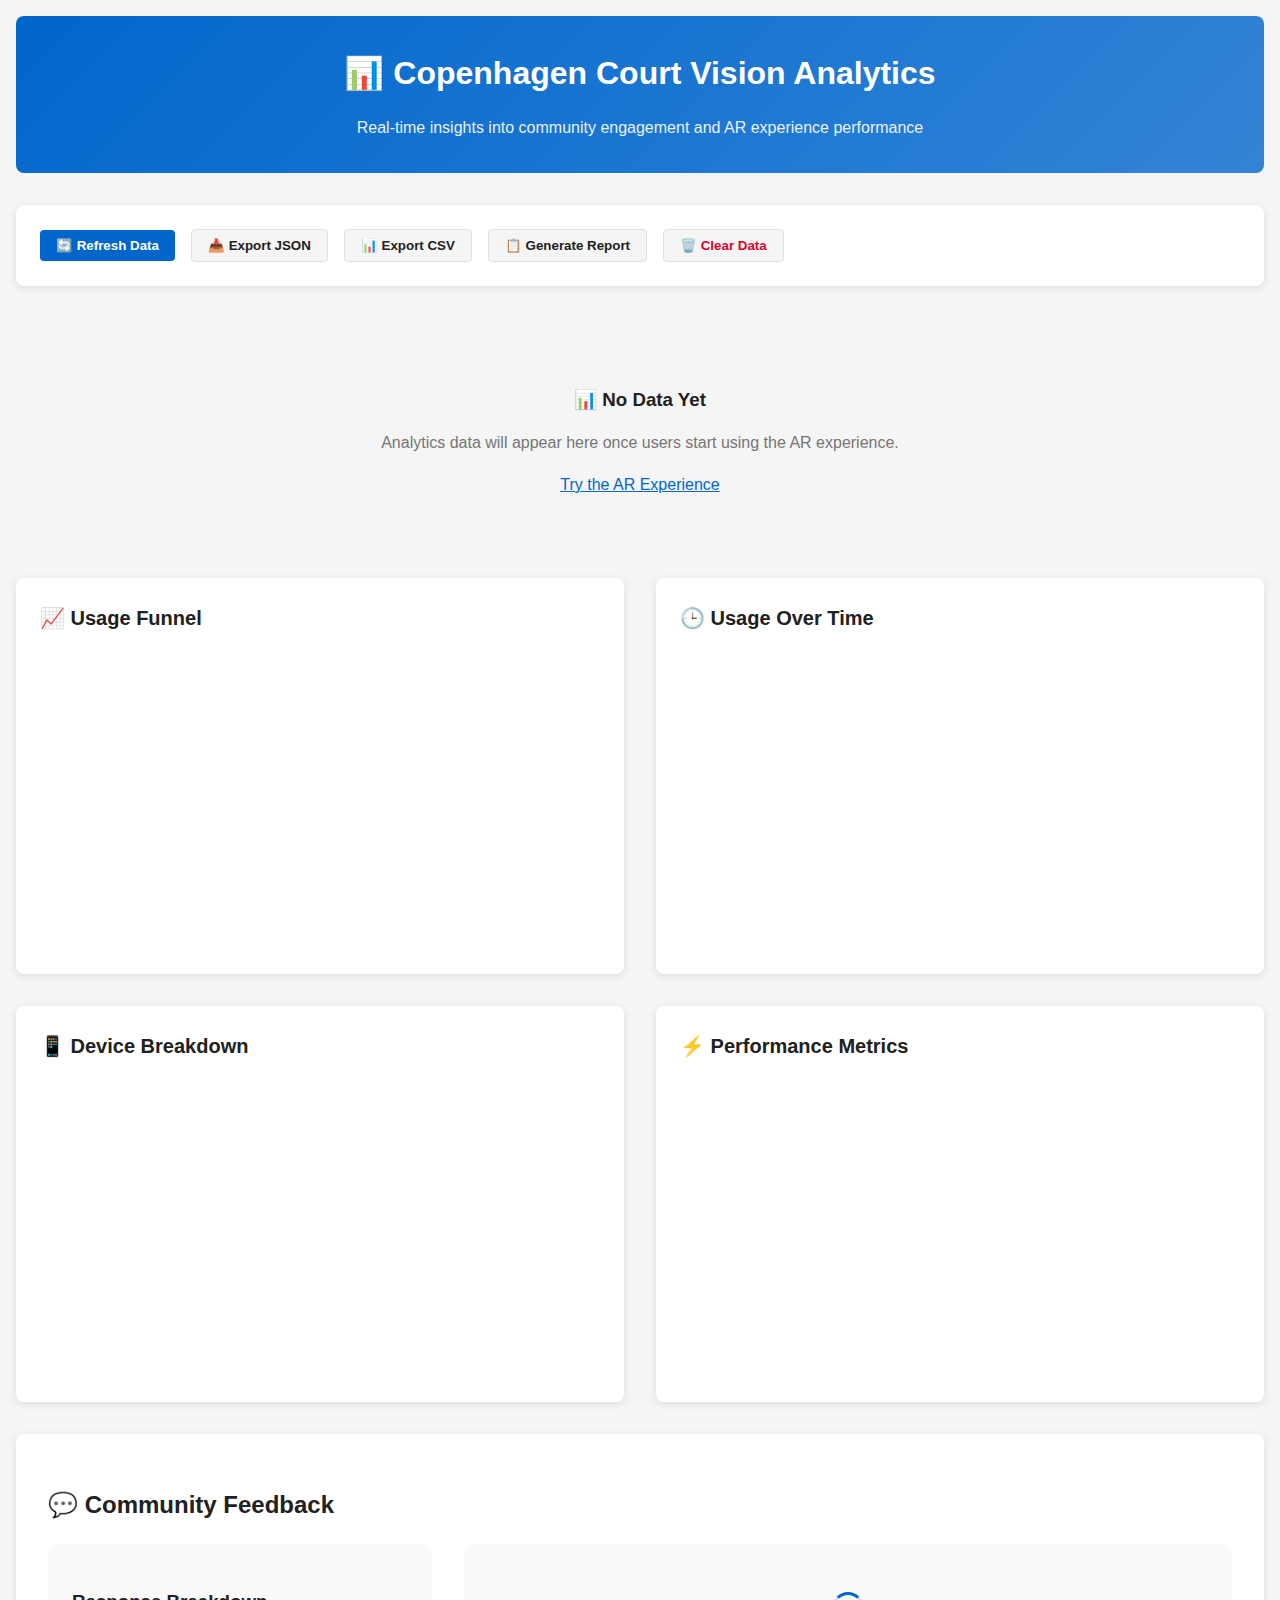
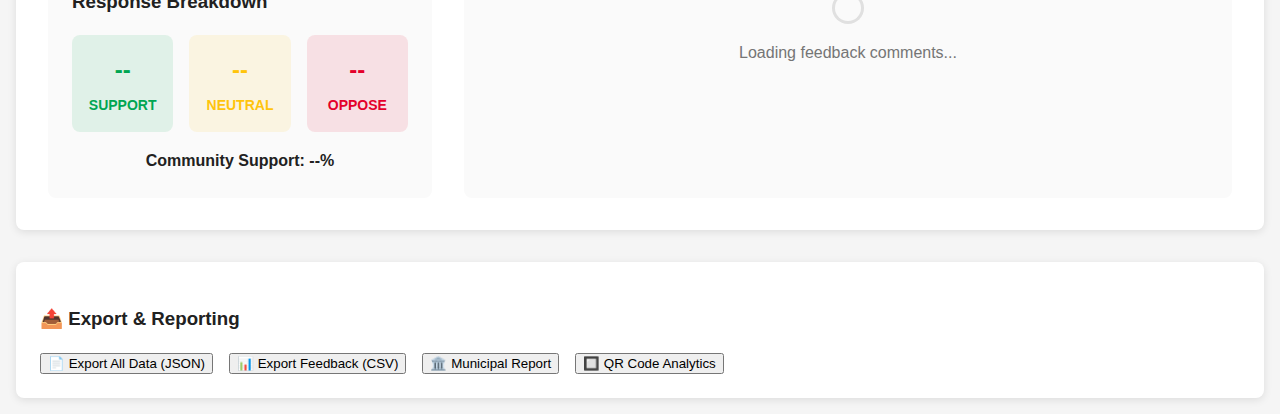
<file: tools/debug_dashboard.html>
<!DOCTYPE html>
<html lang="en">
<head>
    <meta charset="UTF-8">
    <meta name="viewport" content="width=device-width, initial-scale=1.0">
    <title>Analytics Dashboard - Copenhagen Court Vision</title>
    <meta name="description" content="Real-time analytics and feedback dashboard for Copenhagen Court Vision">
    
    <!-- Chart.js for visualizations -->
    <script src="https://cdn.jsdelivr.net/npm/chart.js"></script>
    
    <style>
        :root {
            --primary-color: #0066CC;
            --primary-dark: #004499;
            --success-color: #00A652;
            --warning-color: #FFC40C;
            --error-color: #E4002B;
            --text-primary: #212121;
            --text-secondary: #757575;
            --background: #FFFFFF;
            --background-secondary: #F5F5F5;
            --background-tertiary: #FAFAFA;
            --border: #E0E0E0;
            --border-radius: 8px;
            --spacing: 16px;
            --shadow: 0 2px 8px rgba(0,0,0,0.1);
            --shadow-lg: 0 4px 16px rgba(0,0,0,0.15);
        }
        
        * {
            box-sizing: border-box;
        }
        
        body {
            font-family: -apple-system, BlinkMacSystemFont, 'Segoe UI', Roboto, sans-serif;
            margin: 0;
            padding: 0;
            background: var(--background-secondary);
            color: var(--text-primary);
            line-height: 1.6;
        }
        
        .dashboard {
            max-width: 1400px;
            margin: 0 auto;
            padding: var(--spacing);
        }
        
        .header {
            background: linear-gradient(135deg, var(--primary-color), #3384D6);
            color: white;
            padding: calc(var(--spacing) * 2);
            border-radius: var(--border-radius);
            margin-bottom: calc(var(--spacing) * 2);
            text-align: center;
        }
        
        .header h1 {
            margin: 0 0 var(--spacing) 0;
            font-size: 2rem;
        }
        
        .header p {
            margin: 0;
            opacity: 0.9;
        }
        
        .controls {
            background: white;
            padding: calc(var(--spacing) * 1.5);
            border-radius: var(--border-radius);
            box-shadow: var(--shadow);
            margin-bottom: calc(var(--spacing) * 2);
            display: flex;
            gap: var(--spacing);
            align-items: center;
            flex-wrap: wrap;
        }
        
        .controls button {
            background: var(--primary-color);
            color: white;
            border: none;
            padding: calc(var(--spacing) / 2) var(--spacing);
            border-radius: calc(var(--border-radius) / 2);
            cursor: pointer;
            font-weight: 600;
            transition: background 0.2s;
        }
        
        .controls button:hover {
            background: var(--primary-dark);
        }
        
        .controls button.secondary {
            background: var(--background-secondary);
            color: var(--text-primary);
            border: 1px solid var(--border);
        }
        
        .controls button.secondary:hover {
            background: var(--border);
        }
        
        .stats-grid {
            display: grid;
            grid-template-columns: repeat(auto-fit, minmax(250px, 1fr));
            gap: calc(var(--spacing) * 1.5);
            margin-bottom: calc(var(--spacing) * 2);
        }
        
        .stat-card {
            background: white;
            padding: calc(var(--spacing) * 1.5);
            border-radius: var(--border-radius);
            box-shadow: var(--shadow);
            text-align: center;
            transition: transform 0.2s, box-shadow 0.2s;
        }
        
        .stat-card:hover {
            transform: translateY(-2px);
            box-shadow: var(--shadow-lg);
        }
        
        .stat-icon {
            font-size: 2rem;
            margin-bottom: var(--spacing);
        }
        
        .stat-number {
            font-size: 2.5rem;
            font-weight: 700;
            color: var(--primary-color);
            margin-bottom: calc(var(--spacing) / 2);
        }
        
        .stat-label {
            color: var(--text-secondary);
            font-weight: 600;
            text-transform: uppercase;
            font-size: 0.875rem;
            letter-spacing: 0.5px;
        }
        
        .stat-change {
            font-size: 0.875rem;
            margin-top: calc(var(--spacing) / 2);
        }
        
        .stat-change.positive {
            color: var(--success-color);
        }
        
        .stat-change.negative {
            color: var(--error-color);
        }
        
        .charts-grid {
            display: grid;
            grid-template-columns: repeat(auto-fit, minmax(400px, 1fr));
            gap: calc(var(--spacing) * 2);
            margin-bottom: calc(var(--spacing) * 2);
        }
        
        .chart-card {
            background: white;
            padding: calc(var(--spacing) * 1.5);
            border-radius: var(--border-radius);
            box-shadow: var(--shadow);
        }
        
        .chart-title {
            font-size: 1.25rem;
            font-weight: 700;
            margin-bottom: var(--spacing);
            color: var(--text-primary);
        }
        
        .chart-container {
            position: relative;
            height: 300px;
        }
        
        .feedback-section {
            background: white;
            padding: calc(var(--spacing) * 2);
            border-radius: var(--border-radius);
            box-shadow: var(--shadow);
            margin-bottom: calc(var(--spacing) * 2);
        }
        
        .feedback-grid {
            display: grid;
            grid-template-columns: 1fr 2fr;
            gap: calc(var(--spacing) * 2);
            margin-top: var(--spacing);
        }
        
        .feedback-summary {
            background: var(--background-tertiary);
            padding: calc(var(--spacing) * 1.5);
            border-radius: var(--border-radius);
        }
        
        .feedback-breakdown {
            display: flex;
            gap: var(--spacing);
            margin: var(--spacing) 0;
        }
        
        .feedback-item {
            flex: 1;
            text-align: center;
            padding: var(--spacing);
            border-radius: var(--border-radius);
        }
        
        .feedback-item.yes {
            background: rgba(0, 166, 82, 0.1);
            color: var(--success-color);
        }
        
        .feedback-item.no {
            background: rgba(228, 0, 43, 0.1);
            color: var(--error-color);
        }
        
        .feedback-item.neutral {
            background: rgba(255, 196, 12, 0.1);
            color: var(--warning-color);
        }
        
        .feedback-number {
            font-size: 1.5rem;
            font-weight: 700;
            margin-bottom: calc(var(--spacing) / 4);
        }
        
        .feedback-label {
            font-size: 0.875rem;
            text-transform: uppercase;
            font-weight: 600;
        }
        
        .feedback-comments {
            max-height: 300px;
            overflow-y: auto;
            background: var(--background-tertiary);
            padding: var(--spacing);
            border-radius: var(--border-radius);
        }
        
        .comment-item {
            background: white;
            padding: var(--spacing);
            border-radius: calc(var(--border-radius) / 2);
            margin-bottom: var(--spacing);
            border-left: 4px solid var(--primary-color);
        }
        
        .comment-meta {
            display: flex;
            justify-content: space-between;
            align-items: center;
            margin-bottom: calc(var(--spacing) / 2);
            font-size: 0.875rem;
            color: var(--text-secondary);
        }
        
        .comment-vote {
            padding: 2px 6px;
            border-radius: 12px;
            font-size: 0.75rem;
            font-weight: 600;
            text-transform: uppercase;
        }
        
        .comment-vote.yes {
            background: var(--success-color);
            color: white;
        }
        
        .comment-vote.no {
            background: var(--error-color);
            color: white;
        }
        
        .comment-vote.neutral {
            background: var(--warning-color);
            color: white;
        }
        
        .comment-text {
            color: var(--text-primary);
        }
        
        .export-section {
            background: white;
            padding: calc(var(--spacing) * 1.5);
            border-radius: var(--border-radius);
            box-shadow: var(--shadow);
        }
        
        .export-buttons {
            display: flex;
            gap: var(--spacing);
            flex-wrap: wrap;
        }
        
        .loading {
            text-align: center;
            padding: calc(var(--spacing) * 2);
            color: var(--text-secondary);
        }
        
        .spinner {
            width: 32px;
            height: 32px;
            border: 3px solid var(--border);
            border-top: 3px solid var(--primary-color);
            border-radius: 50%;
            animation: spin 1s linear infinite;
            margin: 0 auto var(--spacing) auto;
        }
        
        @keyframes spin {
            0% { transform: rotate(0deg); }
            100% { transform: rotate(360deg); }
        }
        
        .empty-state {
            text-align: center;
            padding: calc(var(--spacing) * 3);
            color: var(--text-secondary);
        }
        
        .empty-state h3 {
            margin-bottom: var(--spacing);
            color: var(--text-primary);
        }
        
        @media (max-width: 768px) {
            .controls {
                flex-direction: column;
                align-items: stretch;
            }
            
            .controls button {
                width: 100%;
            }
            
            .feedback-grid {
                grid-template-columns: 1fr;
            }
            
            .charts-grid {
                grid-template-columns: 1fr;
            }
            
            .export-buttons {
                flex-direction: column;
            }
        }
    </style>
</head>
<body>
    <div class="dashboard">
        <div class="header">
            <h1>📊 Copenhagen Court Vision Analytics</h1>
            <p>Real-time insights into community engagement and AR experience performance</p>
        </div>
        
        <div class="controls">
            <button onclick="refreshData()">🔄 Refresh Data</button>
            <button onclick="exportData('json')" class="secondary">📥 Export JSON</button>
            <button onclick="exportData('csv')" class="secondary">📊 Export CSV</button>
            <button onclick="generateReport()" class="secondary">📋 Generate Report</button>
            <button onclick="clearAllData()" class="secondary" style="color: var(--error-color);">🗑️ Clear Data</button>
            <span id="last-update" style="margin-left: auto; color: var(--text-secondary); font-size: 0.875rem;"></span>
        </div>
        
        <div class="stats-grid" id="stats-grid">
            <div class="stat-card">
                <div class="stat-icon">👥</div>
                <div class="stat-number" id="total-sessions">--</div>
                <div class="stat-label">Total Sessions</div>
                <div class="stat-change" id="sessions-change"></div>
            </div>
            
            <div class="stat-card">
                <div class="stat-icon">✅</div>
                <div class="stat-number" id="success-rate">--%</div>
                <div class="stat-label">Success Rate</div>
                <div class="stat-change" id="success-change"></div>
            </div>
            
            <div class="stat-card">
                <div class="stat-icon">💬</div>
                <div class="stat-number" id="feedback-count">--</div>
                <div class="stat-label">Feedback Received</div>
                <div class="stat-change" id="feedback-change"></div>
            </div>
            
            <div class="stat-card">
                <div class="stat-icon">📱</div>
                <div class="stat-number" id="mobile-percentage">--%</div>
                <div class="stat-label">Mobile Users</div>
                <div class="stat-change" id="mobile-change"></div>
            </div>
        </div>
        
        <div class="charts-grid">
            <div class="chart-card">
                <div class="chart-title">📈 Usage Funnel</div>
                <div class="chart-container">
                    <canvas id="funnel-chart"></canvas>
                </div>
            </div>
            
            <div class="chart-card">
                <div class="chart-title">🕒 Usage Over Time</div>
                <div class="chart-container">
                    <canvas id="timeline-chart"></canvas>
                </div>
            </div>
            
            <div class="chart-card">
                <div class="chart-title">📱 Device Breakdown</div>
                <div class="chart-container">
                    <canvas id="device-chart"></canvas>
                </div>
            </div>
            
            <div class="chart-card">
                <div class="chart-title">⚡ Performance Metrics</div>
                <div class="chart-container">
                    <canvas id="performance-chart"></canvas>
                </div>
            </div>
        </div>
        
        <div class="feedback-section">
            <h2>💬 Community Feedback</h2>
            <div class="feedback-grid">
                <div class="feedback-summary">
                    <h3>Response Breakdown</h3>
                    <div class="feedback-breakdown">
                        <div class="feedback-item yes">
                            <div class="feedback-number" id="yes-votes">--</div>
                            <div class="feedback-label">Support</div>
                        </div>
                        <div class="feedback-item neutral">
                            <div class="feedback-number" id="neutral-votes">--</div>
                            <div class="feedback-label">Neutral</div>
                        </div>
                        <div class="feedback-item no">
                            <div class="feedback-number" id="no-votes">--</div>
                            <div class="feedback-label">Oppose</div>
                        </div>
                    </div>
                    <div style="text-align: center; margin-top: var(--spacing);">
                        <strong>Community Support: <span id="support-percentage">--%</span></strong>
                    </div>
                </div>
                
                <div class="feedback-comments" id="feedback-comments">
                    <div class="loading">
                        <div class="spinner"></div>
                        <p>Loading feedback comments...</p>
                    </div>
                </div>
            </div>
        </div>
        
        <div class="export-section">
            <h3>📤 Export & Reporting</h3>
            <div class="export-buttons">
                <button onclick="exportData('json')">📄 Export All Data (JSON)</button>
                <button onclick="exportData('csv')">📊 Export Feedback (CSV)</button>
                <button onclick="generateMunicipalReport()">🏛️ Municipal Report</button>
                <button onclick="exportQRAnalytics()">🔲 QR Code Analytics</button>
            </div>
        </div>
    </div>
    
    <script src="../js/utils.js"></script>
    <script src="../js/analytics.js"></script>
    
    <script>
        let dashboardData = null;
        let charts = {};
        
        // Initialize dashboard
        document.addEventListener('DOMContentLoaded', async () => {
            console.log('📊 Initializing Analytics Dashboard...');
            
            try {
                await loadAnalyticsData();
                initializeCharts();
                setupAutoRefresh();
                
                console.log('✅ Dashboard initialized successfully');
            } catch (error) {
                console.error('❌ Failed to initialize dashboard:', error);
                showError('Failed to load analytics data');
            }
        });
        
        async function loadAnalyticsData() {
            try {
                // Try to load analytics from localStorage
                const analytics = new AnalyticsTracker();
                dashboardData = await analytics.getDashboardData();
                
                updateDashboard();
                updateLastRefresh();
                
            } catch (error) {
                console.error('Failed to load analytics:', error);
                showEmptyState();
            }
        }
        
        function updateDashboard() {
            if (!dashboardData) return;
            
            // Update stats cards
            updateStatsCards();
            
            // Update charts
            updateCharts();
            
            // Update feedback section
            updateFeedbackSection();
        }
        
        function updateStatsCards() {
            const { overview, funnel, feedback, devices } = dashboardData;
            
            // Total sessions
            document.getElementById('total-sessions').textContent = overview.totalSessions || 0;
            
            // Success rate
            const successRate = overview.successRate || 0;
            document.getElementById('success-rate').textContent = Math.round(successRate) + '%';
            
            // Feedback count
            document.getElementById('feedback-count').textContent = feedback.total || 0;
            
            // Mobile percentage
            const mobileTotal = devices.mobile.mobile + devices.mobile.desktop;
            const mobilePercentage = mobileTotal > 0 ? Math.round((devices.mobile.mobile / mobileTotal) * 100) : 0;
            document.getElementById('mobile-percentage').textContent = mobilePercentage + '%';
        }
        
        function updateCharts() {
            updateFunnelChart();
            updateTimelineChart();
            updateDeviceChart();
            updatePerformanceChart();
        }
        
        function updateFunnelChart() {
            const ctx = document.getElementById('funnel-chart').getContext('2d');
            const { funnel } = dashboardData;
            
            if (charts.funnel) {
                charts.funnel.destroy();
            }
            
            charts.funnel = new Chart(ctx, {
                type: 'bar',
                data: {
                    labels: ['Sessions', 'Camera Started', 'Markers Detected', 'Calibration Complete', 'Feedback Submitted'],
                    datasets: [{
                        label: 'Users',
                        data: [
                            funnel.sessions || 0,
                            funnel.cameraStarted || 0,
                            funnel.markersDetected || 0,
                            funnel.calibrationComplete || 0,
                            funnel.feedbackSubmitted || 0
                        ],
                        backgroundColor: [
                            '#0066CC',
                            '#3384D6',
                            '#00A652',
                            '#FFC40C',
                            '#E4002B'
                        ]
                    }]
                },
                options: {
                    responsive: true,
                    maintainAspectRatio: false,
                    plugins: {
                        legend: {
                            display: false
                        }
                    },
                    scales: {
                        y: {
                            beginAtZero: true,
                            ticks: {
                                stepSize: 1
                            }
                        }
                    }
                }
            });
        }
        
        function updateTimelineChart() {
            const ctx = document.getElementById('timeline-chart').getContext('2d');
            
            // Generate sample timeline data (in real implementation, this would come from actual events)
            const timelineData = generateTimelineData();
            
            if (charts.timeline) {
                charts.timeline.destroy();
            }
            
            charts.timeline = new Chart(ctx, {
                type: 'line',
                data: {
                    labels: timelineData.labels,
                    datasets: [{
                        label: 'Sessions',
                        data: timelineData.sessions,
                        borderColor: '#0066CC',
                        backgroundColor: 'rgba(0, 102, 204, 0.1)',
                        tension: 0.4
                    }, {
                        label: 'Successful Calibrations',
                        data: timelineData.calibrations,
                        borderColor: '#00A652',
                        backgroundColor: 'rgba(0, 166, 82, 0.1)',
                        tension: 0.4
                    }]
                },
                options: {
                    responsive: true,
                    maintainAspectRatio: false,
                    interaction: {
                        intersect: false,
                    },
                    scales: {
                        y: {
                            beginAtZero: true,
                            ticks: {
                                stepSize: 1
                            }
                        }
                    }
                }
            });
        }
        
        function updateDeviceChart() {
            const ctx = document.getElementById('device-chart').getContext('2d');
            const { devices } = dashboardData;
            
            const browserData = Object.entries(devices.browsers || {});
            
            if (charts.device) {
                charts.device.destroy();
            }
            
            charts.device = new Chart(ctx, {
                type: 'doughnut',
                data: {
                    labels: browserData.map(([browser]) => browser),
                    datasets: [{
                        data: browserData.map(([, count]) => count),
                        backgroundColor: [
                            '#0066CC',
                            '#00A652',
                            '#FFC40C',
                            '#E4002B',
                            '#6B7280'
                        ]
                    }]
                },
                options: {
                    responsive: true,
                    maintainAspectRatio: false,
                    plugins: {
                        legend: {
                            position: 'bottom'
                        }
                    }
                }
            });
        }
        
        function updatePerformanceChart() {
            const ctx = document.getElementById('performance-chart').getContext('2d');
            const { performance } = dashboardData;
            
            // Create sample performance data
            const performanceData = {
                labels: ['Load Time', 'Calibration Time', 'Model Load', 'QR Detection'],
                data: [3.2, 8.5, 2.1, 1.8] // Sample data in seconds
            };
            
            if (charts.performance) {
                charts.performance.destroy();
            }
            
            charts.performance = new Chart(ctx, {
                type: 'radar',
                data: {
                    labels: performanceData.labels,
                    datasets: [{
                        label: 'Average Time (seconds)',
                        data: performanceData.data,
                        borderColor: '#0066CC',
                        backgroundColor: 'rgba(0, 102, 204, 0.2)',
                        pointBackgroundColor: '#0066CC'
                    }]
                },
                options: {
                    responsive: true,
                    maintainAspectRatio: false,
                    scales: {
                        r: {
                            beginAtZero: true,
                            max: 10
                        }
                    }
                }
            });
        }
        
        function updateFeedbackSection() {
            const { feedback } = dashboardData;
            
            // Update vote counts
            document.getElementById('yes-votes').textContent = feedback.yes || 0;
            document.getElementById('neutral-votes').textContent = feedback.neutral || 0;
            document.getElementById('no-votes').textContent = feedback.no || 0;
            
            // Update support percentage
            const total = (feedback.yes || 0) + (feedback.neutral || 0) + (feedback.no || 0);
            const supportPercentage = total > 0 ? Math.round(((feedback.yes || 0) / total) * 100) : 0;
            document.getElementById('support-percentage').textContent = supportPercentage + '%';
            
            // Update comments
            updateFeedbackComments();
        }
        
        function updateFeedbackComments() {
            const commentsContainer = document.getElementById('feedback-comments');
            
            try {
                const analytics = new AnalyticsTracker();
                const allFeedback = analytics.getStoredFeedback();
                const commentsWithText = allFeedback.filter(fb => fb.comment && fb.comment.trim());
                
                if (commentsWithText.length === 0) {
                    commentsContainer.innerHTML = `
                        <div class="empty-state">
                            <h3>No Comments Yet</h3>
                            <p>Comments from users will appear here as they submit feedback.</p>
                        </div>
                    `;
                    return;
                }
                
                const commentsHTML = commentsWithText
                    .sort((a, b) => b.timestamp - a.timestamp)
                    .slice(0, 10) // Show last 10 comments
                    .map(feedback => `
                        <div class="comment-item">
                            <div class="comment-meta">
                                <span class="comment-vote ${feedback.vote}">${feedback.vote}</span>
                                <span>${new Date(feedback.timestamp).toLocaleDateString()}</span>
                            </div>
                            <div class="comment-text">${escapeHtml(feedback.comment)}</div>
                        </div>
                    `).join('');
                
                commentsContainer.innerHTML = commentsHTML;
                
            } catch (error) {
                console.error('Failed to load comments:', error);
                commentsContainer.innerHTML = `
                    <div class="empty-state">
                        <h3>Error Loading Comments</h3>
                        <p>Unable to load feedback comments.</p>
                    </div>
                `;
            }
        }
        
        function generateTimelineData() {
            // Generate sample data for the last 7 days
            const days = [];
            const sessions = [];
            const calibrations = [];
            
            for (let i = 6; i >= 0; i--) {
                const date = new Date();
                date.setDate(date.getDate() - i);
                days.push(date.toLocaleDateString('en-US', { weekday: 'short' }));
                
                // Sample data - in real implementation, this would be from actual analytics
                sessions.push(Math.floor(Math.random() * 20) + 5);
                calibrations.push(Math.floor(Math.random() * 15) + 2);
            }
            
            return {
                labels: days,
                sessions: sessions,
                calibrations: calibrations
            };
        }
        
        function initializeCharts() {
            // Charts will be initialized when data is loaded
            console.log('🎨 Chart containers ready');
        }
        
        function refreshData() {
            console.log('🔄 Refreshing dashboard data...');
            loadAnalyticsData();
        }
        
        function updateLastRefresh() {
            const now = new Date();
            document.getElementById('last-update').textContent = 
                `Last updated: ${now.toLocaleTimeString()}`;
        }
        
        function setupAutoRefresh() {
            // Auto-refresh every 30 seconds
            setInterval(() => {
                refreshData();
            }, 30000);
        }
        
        function exportData(format) {
            try {
                const analytics = new AnalyticsTracker();
                analytics.exportData(format);
                
                console.log(`📤 Exported data in ${format} format`);
            } catch (error) {
                console.error('Export failed:', error);
                alert('Failed to export data');
            }
        }
        
        function generateReport() {
            try {
                const analytics = new AnalyticsTracker();
                analytics.generateReport().then(report => {
                    const reportText = Object.values(report).join('\n\n');
                    
                    const blob = new Blob([reportText], { type: 'text/plain' });
                    const url = URL.createObjectURL(blob);
                    const a = document.createElement('a');
                    a.href = url;
                    a.download = 'copenhagen-court-vision-report.txt';
                    a.click();
                    URL.revokeObjectURL(url);
                    
                    console.log('📋 Generated analytics report');
                });
            } catch (error) {
                console.error('Report generation failed:', error);
                alert('Failed to generate report');
            }
        }
        
        function generateMunicipalReport() {
            try {
                const analytics = new AnalyticsTracker();
                const feedbackSystem = new FeedbackSystem();
                const report = feedbackSystem.generateMunicipalReport();
                
                const blob = new Blob([JSON.stringify(report, null, 2)], { 
                    type: 'application/json' 
                });
                const url = URL.createObjectURL(blob);
                const a = document.createElement('a');
                a.href = url;
                a.download = 'copenhagen-municipal-report.json';
                a.click();
                URL.revokeObjectURL(url);
                
                console.log('🏛️ Generated municipal report');
            } catch (error) {
                console.error('Municipal report generation failed:', error);
                alert('Failed to generate municipal report');
            }
        }
        
        function exportQRAnalytics() {
            try {
                const analytics = new AnalyticsTracker();
                const events = analytics.getStoredEvents();
                const qrEvents = events.filter(e => e.eventType === 'qr_marker_detected');
                
                const qrData = {
                    summary: {
                        totalScans: qrEvents.length,
                        uniqueSessions: new Set(qrEvents.map(e => e.sessionId)).size,
                        byMarker: qrEvents.reduce((acc, e) => {
                            const marker = e.data.markerId || 'unknown';
                            acc[marker] = (acc[marker] || 0) + 1;
                            return acc;
                        }, {})
                    },
                    events: qrEvents
                };
                
                const blob = new Blob([JSON.stringify(qrData, null, 2)], { 
                    type: 'application/json' 
                });
                const url = URL.createObjectURL(blob);
                const a = document.createElement('a');
                a.href = url;
                a.download = 'qr-code-analytics.json';
                a.click();
                URL.revokeObjectURL(url);
                
                console.log('🔲 Exported QR code analytics');
            } catch (error) {
                console.error('QR analytics export failed:', error);
                alert('Failed to export QR analytics');
            }
        }
        
        function clearAllData() {
            if (!confirm('Are you sure you want to clear all analytics data? This cannot be undone.')) {
                return;
            }
            
            try {
                const analytics = new AnalyticsTracker();
                analytics.clearAllData();
                
                const feedbackSystem = new FeedbackSystem();
                feedbackSystem.clearAllFeedback();
                
                // Refresh dashboard
                location.reload();
                
                console.log('🗑️ All data cleared');
            } catch (error) {
                console.error('Data clearing failed:', error);
                alert('Failed to clear data');
            }
        }
        
        function showError(message) {
            const statsGrid = document.getElementById('stats-grid');
            statsGrid.innerHTML = `
                <div class="empty-state" style="grid-column: 1 / -1;">
                    <h3>⚠️ Error</h3>
                    <p>${message}</p>
                    <button onclick="refreshData()">Try Again</button>
                </div>
            `;
        }
        
        function showEmptyState() {
            const statsGrid = document.getElementById('stats-grid');
            statsGrid.innerHTML = `
                <div class="empty-state" style="grid-column: 1 / -1;">
                    <h3>📊 No Data Yet</h3>
                    <p>Analytics data will appear here once users start using the AR experience.</p>
                    <a href="../ar-experience.html" style="color: var(--primary-color);">Try the AR Experience</a>
                </div>
            `;
        }
        
        function escapeHtml(text) {
            const div = document.createElement('div');
            div.textContent = text;
            return div.innerHTML;
        }
        
        console.log('📊 Analytics Dashboard loaded');
    </script>
</body>
</html>
</file>
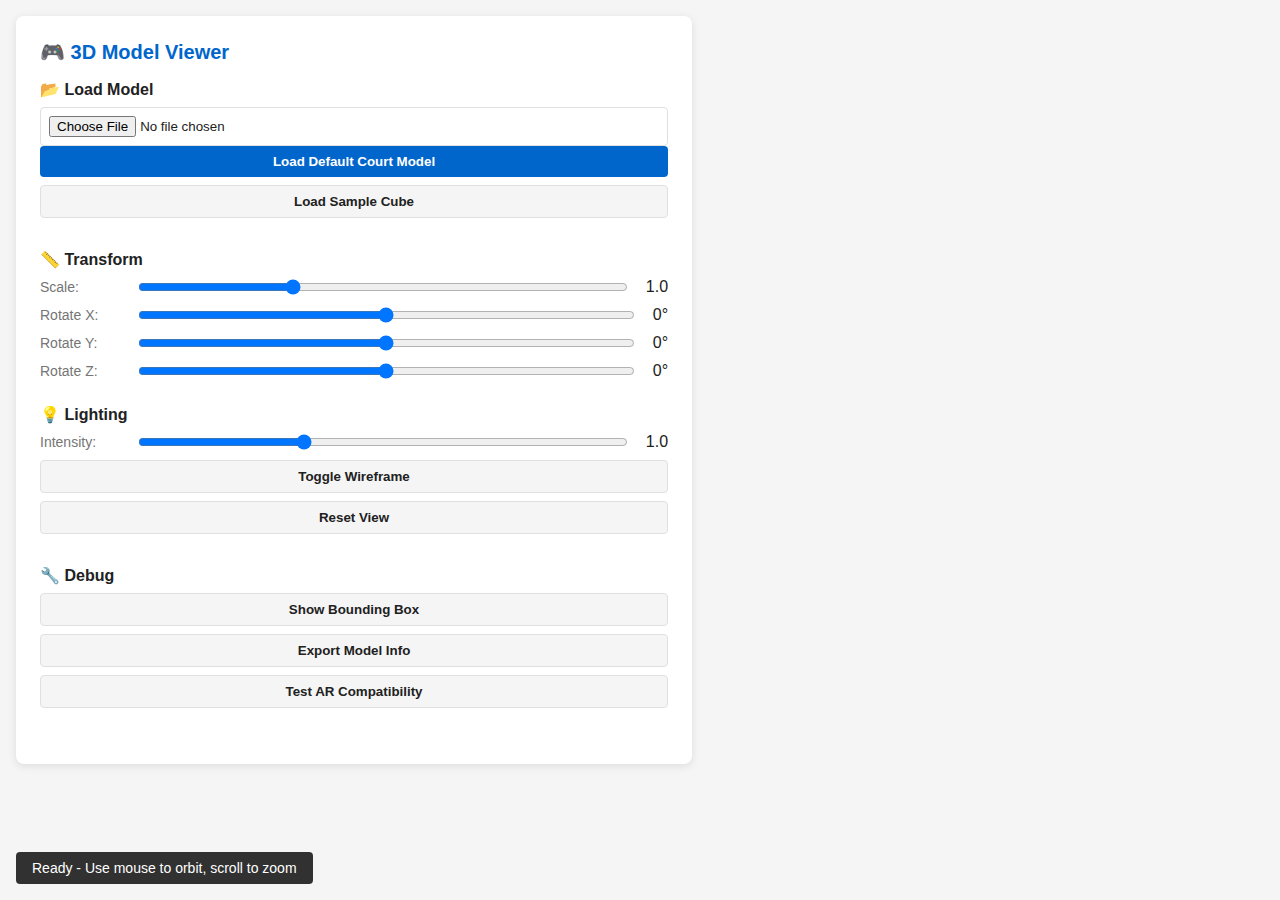
<file: tools/model_viewer.html>
<!DOCTYPE html>
<html lang="en">
<head>
    <meta charset="UTF-8">
    <meta name="viewport" content="width=device-width, initial-scale=1.0">
    <title>3D Model Viewer - Copenhagen Court Vision</title>
    <meta name="description" content="Preview and test your 3D basketball court model">
    
    <!-- Three.js -->
    <script src="https://cdnjs.cloudflare.com/ajax/libs/three.js/r128/three.min.js"></script>
    <script src="https://cdn.jsdelivr.net/npm/three@0.128.0/examples/js/loaders/GLTFLoader.js"></script>
    <script src="https://cdn.jsdelivr.net/npm/three@0.128.0/examples/js/controls/OrbitControls.js"></script>
    
    <style>
        :root {
            --primary-color: #0066CC;
            --primary-dark: #004499;
            --success-color: #00A652;
            --warning-color: #FFC40C;
            --error-color: #E4002B;
            --text-primary: #212121;
            --text-secondary: #757575;
            --background: #FFFFFF;
            --background-secondary: #F5F5F5;
            --border: #E0E0E0;
            --border-radius: 8px;
            --spacing: 16px;
            --shadow: 0 2px 8px rgba(0,0,0,0.1);
        }
        
        * {
            box-sizing: border-box;
        }
        
        body {
            font-family: -apple-system, BlinkMacSystemFont, 'Segoe UI', Roboto, sans-serif;
            margin: 0;
            padding: 0;
            background: var(--background-secondary);
            color: var(--text-primary);
            overflow: hidden;
        }
        
        .viewer-container {
            width: 100vw;
            height: 100vh;
            position: relative;
        }
        
        #model-canvas {
            width: 100%;
            height: 100%;
            display: block;
            cursor: grab;
        }
        
        #model-canvas:active {
            cursor: grabbing;
        }
        
        .controls-panel {
            position: absolute;
            top: var(--spacing);
            left: var(--spacing);
            background: white;
            padding: calc(var(--spacing) * 1.5);
            border-radius: var(--border-radius);
            box-shadow: var(--shadow);
            min-width: 300px;
            max-height: calc(100vh - 2 * var(--spacing));
            overflow-y: auto;
        }
        
        .controls-panel h2 {
            margin: 0 0 var(--spacing) 0;
            color: var(--primary-color);
            font-size: 1.25rem;
        }
        
        .control-group {
            margin-bottom: calc(var(--spacing) * 1.5);
        }
        
        .control-group h3 {
            margin: 0 0 calc(var(--spacing) / 2) 0;
            color: var(--text-primary);
            font-size: 1rem;
        }
        
        .control-row {
            display: flex;
            gap: var(--spacing);
            align-items: center;
            margin-bottom: calc(var(--spacing) / 2);
        }
        
        label {
            min-width: 80px;
            font-size: 0.875rem;
            color: var(--text-secondary);
        }
        
        input[type="range"] {
            flex: 1;
        }
        
        input[type="file"] {
            width: 100%;
            padding: calc(var(--spacing) / 2);
            border: 1px solid var(--border);
            border-radius: calc(var(--border-radius) / 2);
        }
        
        button {
            background: var(--primary-color);
            color: white;
            border: none;
            padding: calc(var(--spacing) / 2) var(--spacing);
            border-radius: calc(var(--border-radius) / 2);
            cursor: pointer;
            font-weight: 600;
            transition: background 0.2s;
            width: 100%;
            margin-bottom: calc(var(--spacing) / 2);
        }
        
        button:hover {
            background: var(--primary-dark);
        }
        
        button.secondary {
            background: var(--background-secondary);
            color: var(--text-primary);
            border: 1px solid var(--border);
        }
        
        button.secondary:hover {
            background: var(--border);
        }
        
        .info-panel {
            background: var(--background-secondary);
            padding: var(--spacing);
            border-radius: calc(var(--border-radius) / 2);
            font-size: 0.875rem;
            margin-bottom: var(--spacing);
        }
        
        .info-item {
            display: flex;
            justify-content: space-between;
            margin-bottom: calc(var(--spacing) / 4);
        }
        
        .status {
            position: absolute;
            bottom: var(--spacing);
            left: var(--spacing);
            background: rgba(0, 0, 0, 0.8);
            color: white;
            padding: calc(var(--spacing) / 2) var(--spacing);
            border-radius: calc(var(--border-radius) / 2);
            font-size: 0.875rem;
        }
        
        .loading {
            position: absolute;
            top: 50%;
            left: 50%;
            transform: translate(-50%, -50%);
            text-align: center;
            background: white;
            padding: calc(var(--spacing) * 2);
            border-radius: var(--border-radius);
            box-shadow: var(--shadow);
        }
        
        .spinner {
            width: 32px;
            height: 32px;
            border: 3px solid var(--border);
            border-top: 3px solid var(--primary-color);
            border-radius: 50%;
            animation: spin 1s linear infinite;
            margin: 0 auto var(--spacing) auto;
        }
        
        @keyframes spin {
            0% { transform: rotate(0deg); }
            100% { transform: rotate(360deg); }
        }
        
        .error {
            color: var(--error-color);
            background: rgba(228, 0, 43, 0.1);
            padding: var(--spacing);
            border-radius: calc(var(--border-radius) / 2);
            margin-bottom: var(--spacing);
        }
        
        .success {
            color: var(--success-color);
            background: rgba(0, 166, 82, 0.1);
            padding: var(--spacing);
            border-radius: calc(var(--border-radius) / 2);
            margin-bottom: var(--spacing);
        }
        
        @media (max-width: 768px) {
            .controls-panel {
                position: fixed;
                top: auto;
                bottom: var(--spacing);
                left: var(--spacing);
                right: var(--spacing);
                max-height: 40vh;
            }
        }
    </style>
</head>
<body>
    <div class="viewer-container">
        <canvas id="model-canvas"></canvas>
        
        <div class="controls-panel">
            <h2>🎮 3D Model Viewer</h2>
            
            <div class="control-group">
                <h3>📂 Load Model</h3>
                <input type="file" id="model-file" accept=".glb,.gltf,.usdz" />
                <button onclick="loadDefaultModel()">Load Default Court Model</button>
                <button onclick="loadSampleModel()" class="secondary">Load Sample Cube</button>
            </div>
            
            <div id="model-info" class="info-panel" style="display: none;">
                <div class="info-item">
                    <span>File Size:</span>
                    <span id="file-size">--</span>
                </div>
                <div class="info-item">
                    <span>Vertices:</span>
                    <span id="vertex-count">--</span>
                </div>
                <div class="info-item">
                    <span>Faces:</span>
                    <span id="face-count">--</span>
                </div>
                <div class="info-item">
                    <span>Materials:</span>
                    <span id="material-count">--</span>
                </div>
            </div>
            
            <div class="control-group">
                <h3>📏 Transform</h3>
                <div class="control-row">
                    <label>Scale:</label>
                    <input type="range" id="scale-slider" min="0.1" max="3" step="0.1" value="1" />
                    <span id="scale-value">1.0</span>
                </div>
                <div class="control-row">
                    <label>Rotate X:</label>
                    <input type="range" id="rotation-x" min="-180" max="180" step="5" value="0" />
                    <span id="rotation-x-value">0°</span>
                </div>
                <div class="control-row">
                    <label>Rotate Y:</label>
                    <input type="range" id="rotation-y" min="-180" max="180" step="5" value="0" />
                    <span id="rotation-y-value">0°</span>
                </div>
                <div class="control-row">
                    <label>Rotate Z:</label>
                    <input type="range" id="rotation-z" min="-180" max="180" step="5" value="0" />
                    <span id="rotation-z-value">0°</span>
                </div>
            </div>
            
            <div class="control-group">
                <h3>💡 Lighting</h3>
                <div class="control-row">
                    <label>Intensity:</label>
                    <input type="range" id="light-intensity" min="0" max="3" step="0.1" value="1" />
                    <span id="light-value">1.0</span>
                </div>
                <button onclick="toggleWireframe()" class="secondary">Toggle Wireframe</button>
                <button onclick="resetView()" class="secondary">Reset View</button>
            </div>
            
            <div class="control-group">
                <h3>🔧 Debug</h3>
                <button onclick="showBoundingBox()" class="secondary">Show Bounding Box</button>
                <button onclick="exportModelInfo()" class="secondary">Export Model Info</button>
                <button onclick="testARCompatibility()" class="secondary">Test AR Compatibility</button>
            </div>
            
            <div id="messages"></div>
        </div>
        
        <div class="status" id="status">
            Ready - Use mouse to orbit, scroll to zoom
        </div>
        
        <div class="loading" id="loading" style="display: none;">
            <div class="spinner"></div>
            <p>Loading 3D model...</p>
        </div>
    </div>
    
    <script>
        // Three.js scene setup
        let scene, camera, renderer, controls;
        let currentModel = null;
        let directionalLight;
        let wireframeMode = false;
        let boundingBoxHelper = null;
        
        // Initialize 3D viewer
        function initViewer() {
            const canvas = document.getElementById('model-canvas');
            
            // Scene setup
            scene = new THREE.Scene();
            scene.background = new THREE.Color(0xf0f0f0);
            
            // Camera setup
            camera = new THREE.PerspectiveCamera(75, window.innerWidth / window.innerHeight, 0.1, 1000);
            camera.position.set(5, 5, 5);
            
            // Renderer setup
            renderer = new THREE.WebGLRenderer({ canvas: canvas, antialias: true });
            renderer.setSize(window.innerWidth, window.innerHeight);
            renderer.shadowMap.enabled = true;
            renderer.shadowMap.type = THREE.PCFSoftShadowMap;
            
            // Controls setup
            controls = new THREE.OrbitControls(camera, renderer.domElement);
            controls.enableDamping = true;
            controls.dampingFactor = 0.05;
            
            // Lighting setup
            const ambientLight = new THREE.AmbientLight(0xffffff, 0.6);
            scene.add(ambientLight);
            
            directionalLight = new THREE.DirectionalLight(0xffffff, 1);
            directionalLight.position.set(10, 10, 5);
            directionalLight.castShadow = true;
            scene.add(directionalLight);
            
            // Grid helper
            const gridHelper = new THREE.GridHelper(20, 20);
            scene.add(gridHelper);
            
            // Axes helper
            const axesHelper = new THREE.AxesHelper(5);
            scene.add(axesHelper);
            
            // Event listeners
            setupEventListeners();
            
            // Start render loop
            animate();
            
            console.log('🎮 3D Model Viewer initialized');
        }
        
        function setupEventListeners() {
            // File input
            document.getElementById('model-file').addEventListener('change', handleFileSelect);
            
            // Sliders
            document.getElementById('scale-slider').addEventListener('input', updateScale);
            document.getElementById('rotation-x').addEventListener('input', updateRotation);
            document.getElementById('rotation-y').addEventListener('input', updateRotation);
            document.getElementById('rotation-z').addEventListener('input', updateRotation);
            document.getElementById('light-intensity').addEventListener('input', updateLighting);
            
            // Window resize
            window.addEventListener('resize', onWindowResize);
        }
        
        function animate() {
            requestAnimationFrame(animate);
            controls.update();
            renderer.render(scene, camera);
        }
        
        function onWindowResize() {
            camera.aspect = window.innerWidth / window.innerHeight;
            camera.updateProjectionMatrix();
            renderer.setSize(window.innerWidth, window.innerHeight);
        }
        
        // Model loading functions
        function handleFileSelect(event) {
            const file = event.target.files[0];
            if (file) {
                loadModelFromFile(file);
            }
        }
        
        function loadModelFromFile(file) {
            showLoading(true);
            showMessage('Loading model from file...', 'info');
            
            const reader = new FileReader();
            reader.onload = (e) => {
                const arrayBuffer = e.target.result;
                const loader = new THREE.GLTFLoader();
                
                loader.parse(arrayBuffer, '', (gltf) => {
                    addModelToScene(gltf.scene);
                    updateModelInfo(file, gltf);
                    showMessage(`Model loaded successfully: ${file.name}`, 'success');
                    showLoading(false);
                }, (error) => {
                    console.error('Model loading error:', error);
                    showMessage(`Failed to load model: ${error.message}`, 'error');
                    showLoading(false);
                });
            };
            
            reader.readAsArrayBuffer(file);
        }
        
        function loadDefaultModel() {
            showLoading(true);
            showMessage('Loading default court model...', 'info');
            
            const loader = new THREE.GLTFLoader();
            loader.load('../assets/models/sonder_court.glb', (gltf) => {
                addModelToScene(gltf.scene);
                updateModelInfo(null, gltf);
                showMessage('Default court model loaded successfully', 'success');
                showLoading(false);
            }, (progress) => {
                const percent = Math.round((progress.loaded / progress.total) * 100);
                updateStatus(`Loading: ${percent}%`);
            }, (error) => {
                console.error('Default model loading error:', error);
                showMessage('Default model not found. Please load a model file.', 'error');
                showLoading(false);
            });
        }
        
        function loadSampleModel() {
            // Create a simple sample model
            const geometry = new THREE.BoxGeometry(2, 2, 2);
            const material = new THREE.MeshLambertMaterial({ color: 0x0066CC });
            const cube = new THREE.Mesh(geometry, material);
            cube.position.set(0, 1, 0);
            cube.castShadow = true;
            cube.receiveShadow = true;
            
            // Create a sample scene
            const group = new THREE.Group();
            group.add(cube);
            
            // Add a ground plane
            const planeGeometry = new THREE.PlaneGeometry(10, 10);
            const planeMaterial = new THREE.MeshLambertMaterial({ color: 0x8B4513 });
            const plane = new THREE.Mesh(planeGeometry, planeMaterial);
            plane.rotation.x = -Math.PI / 2;
            plane.receiveShadow = true;
            group.add(plane);
            
            addModelToScene(group);
            
            // Mock model info
            updateModelInfo({ name: 'Sample Cube', size: 1024 }, {
                scene: { children: [cube, plane] }
            });
            
            showMessage('Sample model loaded', 'success');
        }
        
        function addModelToScene(model) {
            // Remove existing model
            if (currentModel) {
                scene.remove(currentModel);
            }
            
            // Add new model
            currentModel = model;
            scene.add(currentModel);
            
            // Enable shadows
            currentModel.traverse((child) => {
                if (child.isMesh) {
                    child.castShadow = true;
                    child.receiveShadow = true;
                }
            });
            
            // Center camera on model
            const box = new THREE.Box3().setFromObject(currentModel);
            const center = box.getCenter(new THREE.Vector3());
            const size = box.getSize(new THREE.Vector3());
            
            const maxDim = Math.max(size.x, size.y, size.z);
            const fov = camera.fov * (Math.PI / 180);
            let cameraZ = Math.abs(maxDim / 2 / Math.tan(fov / 2));
            
            camera.position.set(center.x + cameraZ, center.y + cameraZ, center.z + cameraZ);
            controls.target.copy(center);
            
            updateStatus('Model loaded successfully');
        }
        
        // Control functions
        function updateScale() {
            const scale = parseFloat(document.getElementById('scale-slider').value);
            document.getElementById('scale-value').textContent = scale.toFixed(1);
            
            if (currentModel) {
                currentModel.scale.set(scale, scale, scale);
            }
        }
        
        function updateRotation() {
            if (!currentModel) return;
            
            const rotX = parseFloat(document.getElementById('rotation-x').value) * Math.PI / 180;
            const rotY = parseFloat(document.getElementById('rotation-y').value) * Math.PI / 180;
            const rotZ = parseFloat(document.getElementById('rotation-z').value) * Math.PI / 180;
            
            document.getElementById('rotation-x-value').textContent = Math.round(rotX * 180 / Math.PI) + '°';
            document.getElementById('rotation-y-value').textContent = Math.round(rotY * 180 / Math.PI) + '°';
            document.getElementById('rotation-z-value').textContent = Math.round(rotZ * 180 / Math.PI) + '°';
            
            currentModel.rotation.set(rotX, rotY, rotZ);
        }
        
        function updateLighting() {
            const intensity = parseFloat(document.getElementById('light-intensity').value);
            document.getElementById('light-value').textContent = intensity.toFixed(1);
            
            directionalLight.intensity = intensity;
        }
        
        function toggleWireframe() {
            if (!currentModel) return;
            
            wireframeMode = !wireframeMode;
            
            currentModel.traverse((child) => {
                if (child.isMesh && child.material) {
                    if (Array.isArray(child.material)) {
                        child.material.forEach(mat => mat.wireframe = wireframeMode);
                    } else {
                        child.material.wireframe = wireframeMode;
                    }
                }
            });
            
            updateStatus(wireframeMode ? 'Wireframe mode enabled' : 'Wireframe mode disabled');
        }
        
        function showBoundingBox() {
            if (!currentModel) return;
            
            // Remove existing bounding box
            if (boundingBoxHelper) {
                scene.remove(boundingBoxHelper);
                boundingBoxHelper = null;
                updateStatus('Bounding box hidden');
                return;
            }
            
            // Add bounding box
            const box = new THREE.Box3().setFromObject(currentModel);
            boundingBoxHelper = new THREE.Box3Helper(box, 0xff0000);
            scene.add(boundingBoxHelper);
            
            updateStatus('Bounding box shown');
        }
        
        function resetView() {
            // Reset all controls
            document.getElementById('scale-slider').value = 1;
            document.getElementById('rotation-x').value = 0;
            document.getElementById('rotation-y').value = 0;
            document.getElementById('rotation-z').value = 0;
            document.getElementById('light-intensity').value = 1;
            
            // Apply reset values
            updateScale();
            updateRotation();
            updateLighting();
            
            // Reset camera
            if (currentModel) {
                const box = new THREE.Box3().setFromObject(currentModel);
                const center = box.getCenter(new THREE.Vector3());
                const size = box.getSize(new THREE.Vector3());
                
                const maxDim = Math.max(size.x, size.y, size.z);
                const fov = camera.fov * (Math.PI / 180);
                let cameraZ = Math.abs(maxDim / 2 / Math.tan(fov / 2));
                
                camera.position.set(center.x + cameraZ, center.y + cameraZ, center.z + cameraZ);
                controls.target.copy(center);
            }
            
            updateStatus('View reset');
        }
        
        // Info and debug functions
        function updateModelInfo(file, gltf) {
            const infoPanel = document.getElementById('model-info');
            infoPanel.style.display = 'block';
            
            // File size
            const fileSize = file ? formatFileSize(file.size) : 'Unknown';
            document.getElementById('file-size').textContent = fileSize;
            
            // Count vertices and faces
            let vertexCount = 0;
            let faceCount = 0;
            let materialCount = 0;
            
            gltf.scene.traverse((child) => {
                if (child.isMesh) {
                    if (child.geometry) {
                        if (child.geometry.attributes.position) {
                            vertexCount += child.geometry.attributes.position.count;
                        }
                        if (child.geometry.index) {
                            faceCount += child.geometry.index.count / 3;
                        }
                    }
                    if (child.material) {
                        materialCount++;
                    }
                }
            });
            
            document.getElementById('vertex-count').textContent = vertexCount.toLocaleString();
            document.getElementById('face-count').textContent = Math.round(faceCount).toLocaleString();
            document.getElementById('material-count').textContent = materialCount;
        }
        
        function exportModelInfo() {
            if (!currentModel) {
                showMessage('No model loaded', 'error');
                return;
            }
            
            const info = {
                timestamp: new Date().toISOString(),
                modelInfo: {
                    vertices: document.getElementById('vertex-count').textContent,
                    faces: document.getElementById('face-count').textContent,
                    materials: document.getElementById('material-count').textContent,
                    fileSize: document.getElementById('file-size').textContent
                },
                boundingBox: new THREE.Box3().setFromObject(currentModel),
                transform: {
                    position: currentModel.position,
                    rotation: currentModel.rotation,
                    scale: currentModel.scale
                }
            };
            
            const blob = new Blob([JSON.stringify(info, null, 2)], { 
                type: 'application/json' 
            });
            const url = URL.createObjectURL(blob);
            const a = document.createElement('a');
            a.href = url;
            a.download = 'model-info.json';
            a.click();
            URL.revokeObjectURL(url);
            
            showMessage('Model info exported', 'success');
        }
        
        function testARCompatibility() {
            if (!currentModel) {
                showMessage('No model loaded', 'error');
                return;
            }
            
            const issues = [];
            const warnings = [];
            
            // Check file size (from displayed info)
            const fileSizeText = document.getElementById('file-size').textContent;
            if (fileSizeText.includes('MB')) {
                const size = parseFloat(fileSizeText);
                if (size > 30) {
                    issues.push('File size too large for mobile AR (>30MB)');
                } else if (size > 20) {
                    warnings.push('File size may cause performance issues (>20MB)');
                }
            }
            
            // Check vertex count
            const vertexCount = parseInt(document.getElementById('vertex-count').textContent.replace(/,/g, ''));
            if (vertexCount > 100000) {
                issues.push('Very high vertex count may cause performance issues');
            } else if (vertexCount > 50000) {
                warnings.push('High vertex count - consider optimization');
            }
            
            // Check bounding box size
            const box = new THREE.Box3().setFromObject(currentModel);
            const size = box.getSize(new THREE.Vector3());
            const maxDim = Math.max(size.x, size.y, size.z);
            
            if (maxDim > 100) {
                warnings.push('Model is very large - ensure correct scale for AR');
            }
            
            // Generate report
            let report = '🔍 AR Compatibility Report\n\n';
            
            if (issues.length === 0 && warnings.length === 0) {
                report += '✅ Model appears compatible with AR\n';
                report += '• File size: OK\n';
                report += '• Vertex count: OK\n';
                report += '• Scale: Reasonable\n';
            } else {
                if (issues.length > 0) {
                    report += '❌ Issues found:\n';
                    issues.forEach(issue => report += `• ${issue}\n`);
                    report += '\n';
                }
                
                if (warnings.length > 0) {
                    report += '⚠️ Warnings:\n';
                    warnings.forEach(warning => report += `• ${warning}\n`);
                    report += '\n';
                }
            }
            
            report += `\nModel Statistics:
• Vertices: ${document.getElementById('vertex-count').textContent}
• Faces: ${document.getElementById('face-count').textContent}
• Materials: ${document.getElementById('material-count').textContent}
• File Size: ${document.getElementById('file-size').textContent}
• Dimensions: ${size.x.toFixed(2)}m × ${size.y.toFixed(2)}m × ${size.z.toFixed(2)}m`;
            
            alert(report);
        }
        
        // Utility functions
        function showLoading(show) {
            document.getElementById('loading').style.display = show ? 'block' : 'none';
        }
        
        function updateStatus(message) {
            document.getElementById('status').textContent = message;
        }
        
        function showMessage(message, type) {
            const messagesDiv = document.getElementById('messages');
            const messageEl = document.createElement('div');
            messageEl.className = type || 'info';
            messageEl.textContent = message;
            
            messagesDiv.appendChild(messageEl);
            
            // Auto-remove after 5 seconds
            setTimeout(() => {
                if (messageEl.parentNode) {
                    messageEl.parentNode.removeChild(messageEl);
                }
            }, 5000);
        }
        
        function formatFileSize(bytes) {
            if (bytes === 0) return '0 Bytes';
            const k = 1024;
            const sizes = ['Bytes', 'KB', 'MB', 'GB'];
            const i = Math.floor(Math.log(bytes) / Math.log(k));
            return parseFloat((bytes / Math.pow(k, i)).toFixed(2)) + ' ' + sizes[i];
        }
        
        // Initialize when page loads
        document.addEventListener('DOMContentLoaded', () => {
            initViewer();
            console.log('🎮 3D Model Viewer ready');
        });
    </script>
</body>
</html>
</file>
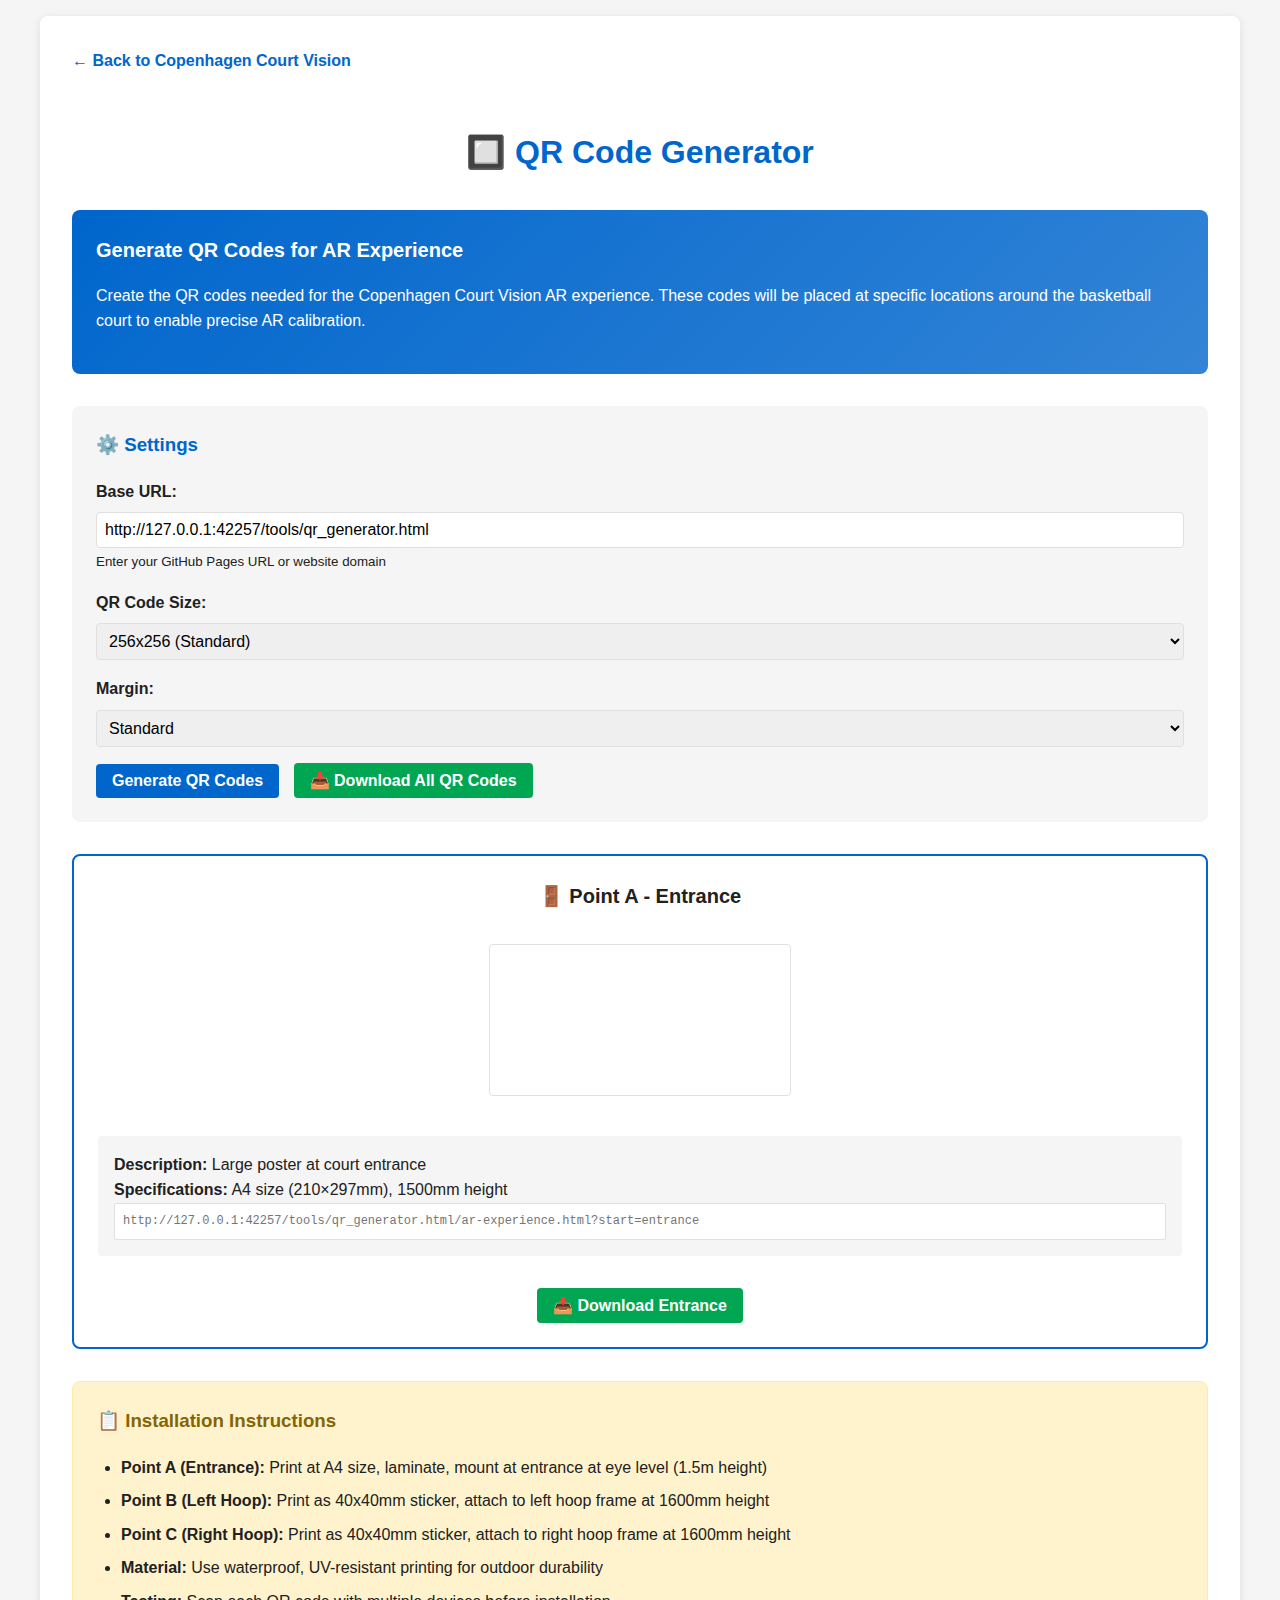
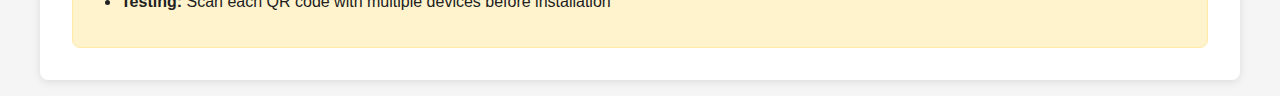
<file: tools/qr_generator.html>
<!DOCTYPE html>
<html lang="en">
<head>
    <meta charset="UTF-8">
    <meta name="viewport" content="width=device-width, initial-scale=1.0">
    <title>QR Code Generator - Copenhagen Court Vision</title>
    <meta name="description" content="Generate QR codes for Copenhagen Court Vision AR experience">
    
    <!-- QR Code Library -->
    <script src="https://cdn.jsdelivr.net/npm/qrcode@1.5.3/build/qrcode.min.js"></script>
    
    <style>
        :root {
            --primary-color: #0066CC;
            --primary-dark: #004499;
            --secondary-color: #E4002B;
            --success-color: #00A652;
            --warning-color: #FFC40C;
            --text-primary: #212121;
            --text-secondary: #757575;
            --background: #FFFFFF;
            --background-secondary: #F5F5F5;
            --border: #E0E0E0;
            --border-radius: 8px;
            --spacing: 16px;
            --shadow: 0 2px 8px rgba(0,0,0,0.1);
        }
        
        * {
            box-sizing: border-box;
        }
        
        body {
            font-family: -apple-system, BlinkMacSystemFont, 'Segoe UI', Roboto, sans-serif;
            margin: 0;
            padding: var(--spacing);
            background: var(--background-secondary);
            color: var(--text-primary);
            line-height: 1.6;
        }
        
        .container {
            max-width: 1200px;
            margin: 0 auto;
            background: var(--background);
            border-radius: var(--border-radius);
            padding: calc(var(--spacing) * 2);
            box-shadow: var(--shadow);
        }
        
        h1 {
            color: var(--primary-color);
            text-align: center;
            margin-bottom: calc(var(--spacing) * 2);
            font-size: 2rem;
        }
        
        .intro {
            background: linear-gradient(135deg, var(--primary-color), #3384D6);
            color: white;
            padding: calc(var(--spacing) * 1.5);
            border-radius: var(--border-radius);
            margin-bottom: calc(var(--spacing) * 2);
        }
        
        .intro h2 {
            margin-top: 0;
            font-size: 1.25rem;
        }
        
        .settings {
            background: var(--background-secondary);
            padding: calc(var(--spacing) * 1.5);
            border-radius: var(--border-radius);
            margin-bottom: calc(var(--spacing) * 2);
        }
        
        .settings h3 {
            margin-top: 0;
            color: var(--primary-color);
        }
        
        .form-group {
            margin-bottom: var(--spacing);
        }
        
        label {
            display: block;
            margin-bottom: calc(var(--spacing) / 2);
            font-weight: 600;
            color: var(--text-primary);
        }
        
        input, select {
            width: 100%;
            padding: calc(var(--spacing) / 2);
            border: 1px solid var(--border);
            border-radius: calc(var(--border-radius) / 2);
            font-size: 1rem;
        }
        
        input:focus, select:focus {
            outline: none;
            border-color: var(--primary-color);
            box-shadow: 0 0 0 2px rgba(0, 102, 204, 0.2);
        }
        
        button {
            background: var(--primary-color);
            color: white;
            border: none;
            padding: calc(var(--spacing) / 2) var(--spacing);
            border-radius: calc(var(--border-radius) / 2);
            cursor: pointer;
            font-size: 1rem;
            font-weight: 600;
            transition: background 0.2s;
        }
        
        button:hover {
            background: var(--primary-dark);
        }
        
        button:disabled {
            background: #ccc;
            cursor: not-allowed;
        }
        
        .qr-grid {
            display: grid;
            grid-template-columns: repeat(auto-fit, minmax(300px, 1fr));
            gap: calc(var(--spacing) * 2);
            margin-top: calc(var(--spacing) * 2);
        }
        
        .qr-card {
            background: var(--background);
            border: 2px solid var(--border);
            border-radius: var(--border-radius);
            padding: calc(var(--spacing) * 1.5);
            text-align: center;
            transition: transform 0.2s, box-shadow 0.2s;
        }
        
        .qr-card:hover {
            transform: translateY(-2px);
            box-shadow: 0 4px 12px rgba(0,0,0,0.15);
        }
        
        .qr-card.entrance {
            border-color: var(--primary-color);
        }
        
        .qr-card.left {
            border-color: var(--success-color);
        }
        
        .qr-card.right {
            border-color: var(--warning-color);
        }
        
        .qr-title {
            font-size: 1.25rem;
            font-weight: 700;
            margin-bottom: var(--spacing);
            color: var(--text-primary);
        }
        
        .qr-canvas {
            margin: var(--spacing) 0;
            border: 1px solid var(--border);
            border-radius: calc(var(--border-radius) / 2);
        }
        
        .qr-info {
            background: var(--background-secondary);
            padding: var(--spacing);
            border-radius: calc(var(--border-radius) / 2);
            margin: var(--spacing) 0;
            text-align: left;
        }
        
        .qr-url {
            font-family: 'SF Mono', Monaco, Consolas, monospace;
            font-size: 0.75rem;
            word-break: break-all;
            color: var(--text-secondary);
            background: white;
            padding: calc(var(--spacing) / 2);
            border-radius: calc(var(--border-radius) / 4);
            border: 1px solid var(--border);
        }
        
        .qr-specs {
            font-size: 0.875rem;
            color: var(--text-secondary);
        }
        
        .download-btn {
            background: var(--success-color);
            margin-top: var(--spacing);
        }
        
        .download-btn:hover {
            background: #008040;
        }
        
        .instructions {
            background: #fff3cd;
            border: 1px solid #ffeaa7;
            border-radius: var(--border-radius);
            padding: calc(var(--spacing) * 1.5);
            margin-top: calc(var(--spacing) * 2);
        }
        
        .instructions h3 {
            color: #856404;
            margin-top: 0;
        }
        
        .instructions ul {
            margin: 0;
            padding-left: calc(var(--spacing) * 1.5);
        }
        
        .instructions li {
            margin-bottom: calc(var(--spacing) / 2);
        }
        
        .back-link {
            display: inline-block;
            margin-bottom: calc(var(--spacing) * 2);
            color: var(--primary-color);
            text-decoration: none;
            font-weight: 600;
        }
        
        .back-link:hover {
            text-decoration: underline;
        }
        
        @media (max-width: 768px) {
            .container {
                padding: var(--spacing);
            }
            
            .qr-grid {
                grid-template-columns: 1fr;
                gap: var(--spacing);
            }
            
            .qr-url {
                font-size: 0.625rem;
            }
        }
    </style>
</head>
<body>
    <div class="container">
        <a href="../index.html" class="back-link">← Back to Copenhagen Court Vision</a>
        
        <h1>🔲 QR Code Generator</h1>
        
        <div class="intro">
            <h2>Generate QR Codes for AR Experience</h2>
            <p>Create the QR codes needed for the Copenhagen Court Vision AR experience. These codes will be placed at specific locations around the basketball court to enable precise AR calibration.</p>
        </div>
        
        <div class="settings">
            <h3>⚙️ Settings</h3>
            <div class="form-group">
                <label for="base-url">Base URL:</label>
                <input type="url" id="base-url" placeholder="https://your-domain.github.io/copenhagen-court-vision" />
                <small>Enter your GitHub Pages URL or website domain</small>
            </div>
            
            <div class="form-group">
                <label for="qr-size">QR Code Size:</label>
                <select id="qr-size">
                    <option value="256" selected>256x256 (Standard)</option>
                    <option value="128">128x128 (Small)</option>
                    <option value="512">512x512 (Large)</option>
                    <option value="1024">1024x1024 (Print Quality)</option>
                </select>
            </div>
            
            <div class="form-group">
                <label for="qr-margin">Margin:</label>
                <select id="qr-margin">
                    <option value="1">Minimal</option>
                    <option value="2" selected>Standard</option>
                    <option value="4">Large</option>
                </select>
            </div>
            
            <button id="generate-btn" onclick="generateAllQRCodes()">Generate QR Codes</button>
        </div>
        
        <div class="qr-grid" id="qr-grid">
            <!-- QR codes will be generated here -->
        </div>
        
        <div class="instructions">
            <h3>📋 Installation Instructions</h3>
            <ul>
                <li><strong>Point A (Entrance):</strong> Print at A4 size, laminate, mount at entrance at eye level (1.5m height)</li>
                <li><strong>Point B (Left Hoop):</strong> Print as 40x40mm sticker, attach to left hoop frame at 1600mm height</li>
                <li><strong>Point C (Right Hoop):</strong> Print as 40x40mm sticker, attach to right hoop frame at 1600mm height</li>
                <li><strong>Material:</strong> Use waterproof, UV-resistant printing for outdoor durability</li>
                <li><strong>Testing:</strong> Scan each QR code with multiple devices before installation</li>
            </ul>
        </div>
    </div>
    
    <script>
        // QR Code configuration
        const qrConfigs = [
            {
                id: 'entrance',
                name: 'Point A - Entrance',
                description: 'Large poster at court entrance',
                path: '/ar-experience.html?start=entrance',
                specs: 'A4 size (210×297mm), 1500mm height',
                class: 'entrance',
                icon: '🚪'
            },
            {
                id: 'left',
                name: 'Point B - Left Hoop',
                description: 'Small sticker on left hoop frame', 
                path: '/ar-experience.html?marker=left',
                specs: '40×40mm sticker, 1600mm height',
                class: 'left',
                icon: '🏀'
            },
            {
                id: 'right',
                name: 'Point C - Right Hoop',
                description: 'Small sticker on right hoop frame',
                path: '/ar-experience.html?marker=right', 
                specs: '40×40mm sticker, 1600mm height',
                class: 'right',
                icon: '🏀'
            }
        ];
        
        // Auto-detect current URL
        window.addEventListener('DOMContentLoaded', () => {
            const currentDomain = window.location.origin;
            const basePath = window.location.pathname.replace('/tools/qr-generator.html', '');
            const baseUrl = currentDomain + basePath;
            
            document.getElementById('base-url').value = baseUrl;
            
            // Generate QR codes automatically
            generateAllQRCodes();
        });
        
        function generateAllQRCodes() {
            const baseUrl = document.getElementById('base-url').value.trim();
            const size = parseInt(document.getElementById('qr-size').value);
            const margin = parseInt(document.getElementById('qr-margin').value);
            
            if (!baseUrl) {
                alert('Please enter a base URL');
                return;
            }
            
            // Validate URL
            try {
                new URL(baseUrl);
            } catch (e) {
                alert('Please enter a valid URL');
                return;
            }
            
            const qrGrid = document.getElementById('qr-grid');
            qrGrid.innerHTML = '';
            
            qrConfigs.forEach(config => {
                generateQRCode(config, baseUrl, size, margin);
            });
        }
        
        function generateQRCode(config, baseUrl, size, margin) {
            const fullUrl = baseUrl + config.path;
            
            // Create QR card
            const qrCard = document.createElement('div');
            qrCard.className = `qr-card ${config.class}`;
            
            qrCard.innerHTML = `
                <div class="qr-title">${config.icon} ${config.name}</div>
                <canvas id="qr-${config.id}" class="qr-canvas"></canvas>
                <div class="qr-info">
                    <div><strong>Description:</strong> ${config.description}</div>
                    <div><strong>Specifications:</strong> ${config.specs}</div>
                    <div class="qr-url">${fullUrl}</div>
                </div>
                <button class="download-btn" onclick="downloadQR('${config.id}', '${config.name}')">
                    📥 Download ${config.name.split(' - ')[1]}
                </button>
            `;
            
            document.getElementById('qr-grid').appendChild(qrCard);
            
            // Generate QR code
            const canvas = document.getElementById(`qr-${config.id}`);
            
            QRCode.toCanvas(canvas, fullUrl, {
                width: size,
                height: size,
                margin: margin,
                color: {
                    dark: '#000000',
                    light: '#FFFFFF'
                },
                errorCorrectionLevel: 'M'
            }, (error) => {
                if (error) {
                    console.error(`Failed to generate QR for ${config.id}:`, error);
                    canvas.parentNode.innerHTML = `<p style="color: red;">Failed to generate QR code: ${error.message}</p>`;
                } else {
                    console.log(`✅ Generated QR code for ${config.name}`);
                }
            });
        }
        
        function downloadQR(id, name) {
            const canvas = document.getElementById(`qr-${id}`);
            if (!canvas) return;
            
            // Create download link
            const link = document.createElement('a');
            link.download = `copenhagen-court-${id}-qr.png`;
            link.href = canvas.toDataURL('image/png');
            
            // Trigger download
            document.body.appendChild(link);
            link.click();
            document.body.removeChild(link);
            
            console.log(`📥 Downloaded QR code: ${name}`);
        }
        
        // Batch download all QR codes
        function downloadAllQRCodes() {
            qrConfigs.forEach((config, index) => {
                setTimeout(() => {
                    downloadQR(config.id, config.name.split(' - ')[1]);
                }, index * 500); // Stagger downloads
            });
        }
        
        // Add batch download button
        window.addEventListener('DOMContentLoaded', () => {
            const generateBtn = document.getElementById('generate-btn');
            const batchBtn = document.createElement('button');
            batchBtn.textContent = '📥 Download All QR Codes';
            batchBtn.onclick = downloadAllQRCodes;
            batchBtn.style.marginLeft = '10px';
            batchBtn.style.background = '#00A652';
            
            generateBtn.parentNode.appendChild(batchBtn);
        });
        
        // Keyboard shortcuts
        document.addEventListener('keydown', (e) => {
            if (e.ctrlKey || e.metaKey) {
                switch (e.key) {
                    case 'g':
                        e.preventDefault();
                        generateAllQRCodes();
                        break;
                    case 'd':
                        e.preventDefault();
                        downloadAllQRCodes();
                        break;
                }
            }
        });
        
        console.log('🔲 QR Code Generator loaded');
    </script>
</body>
</html>
</file>
